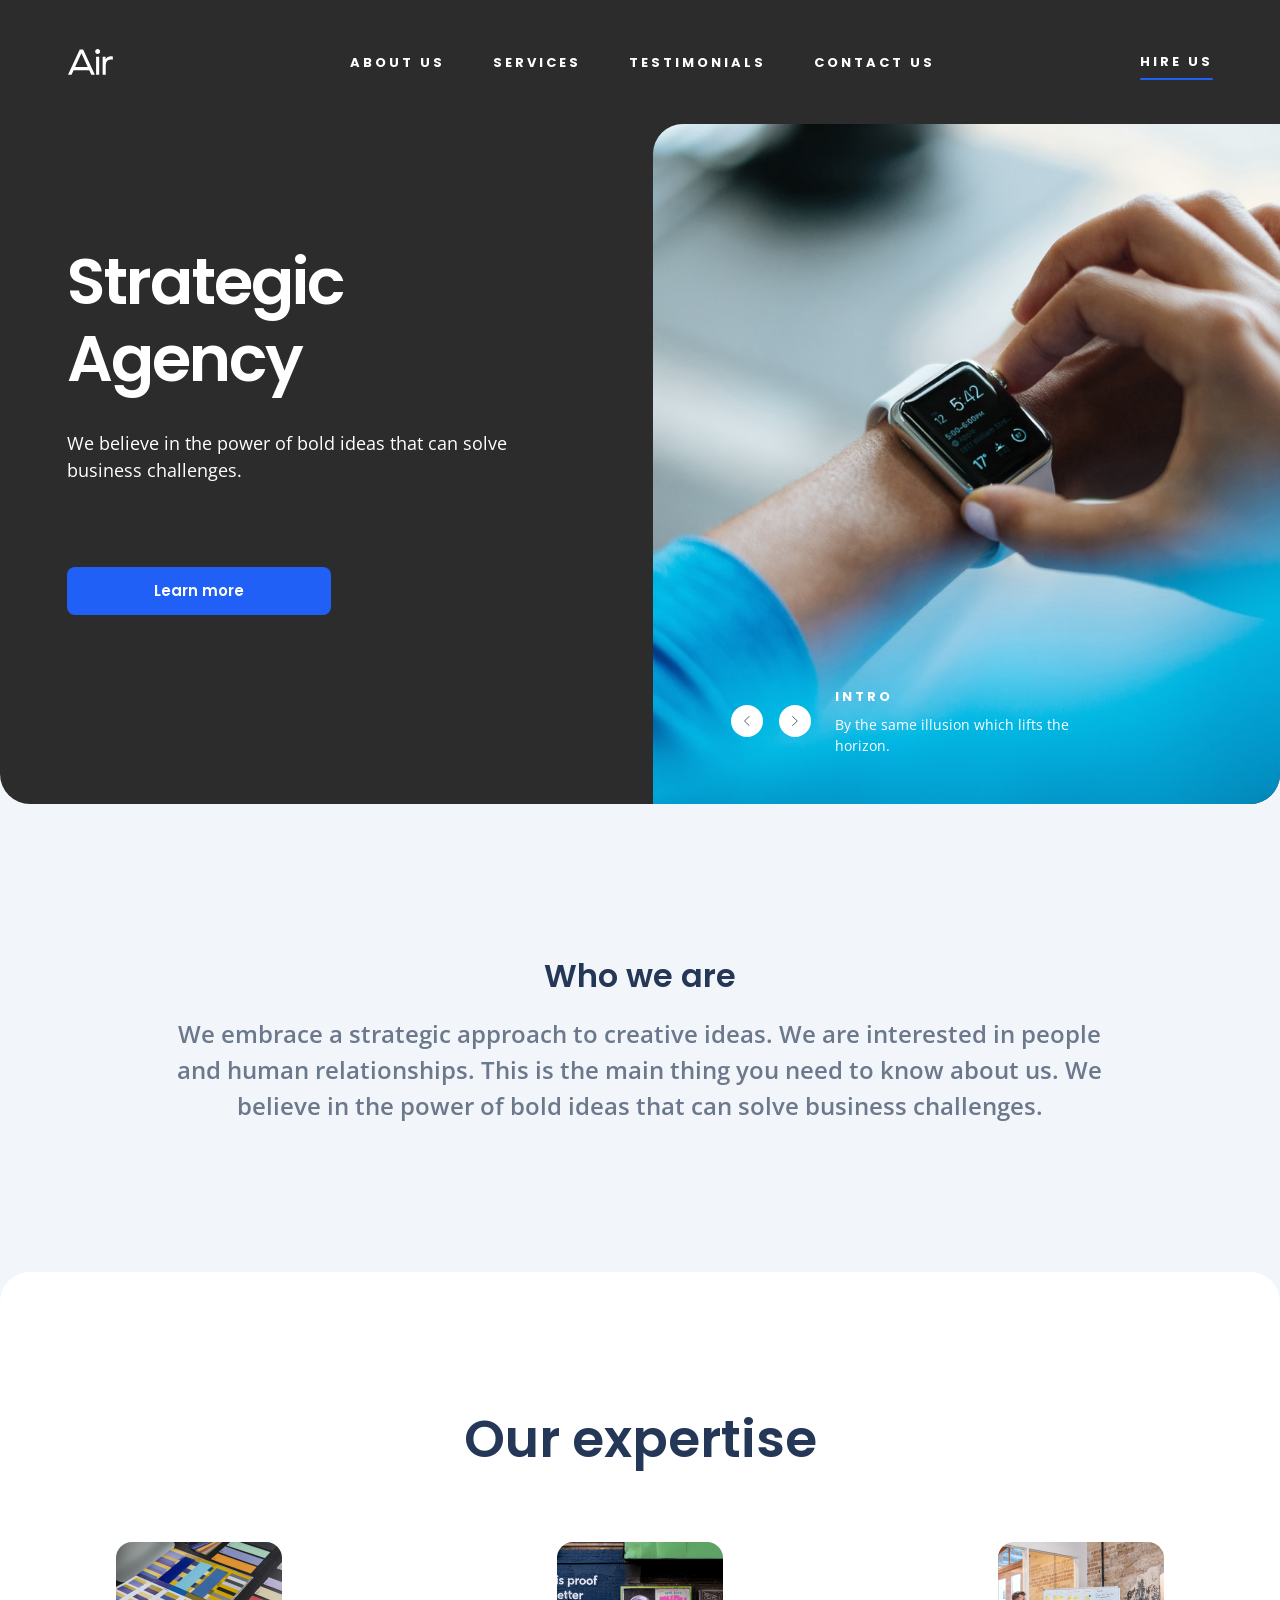
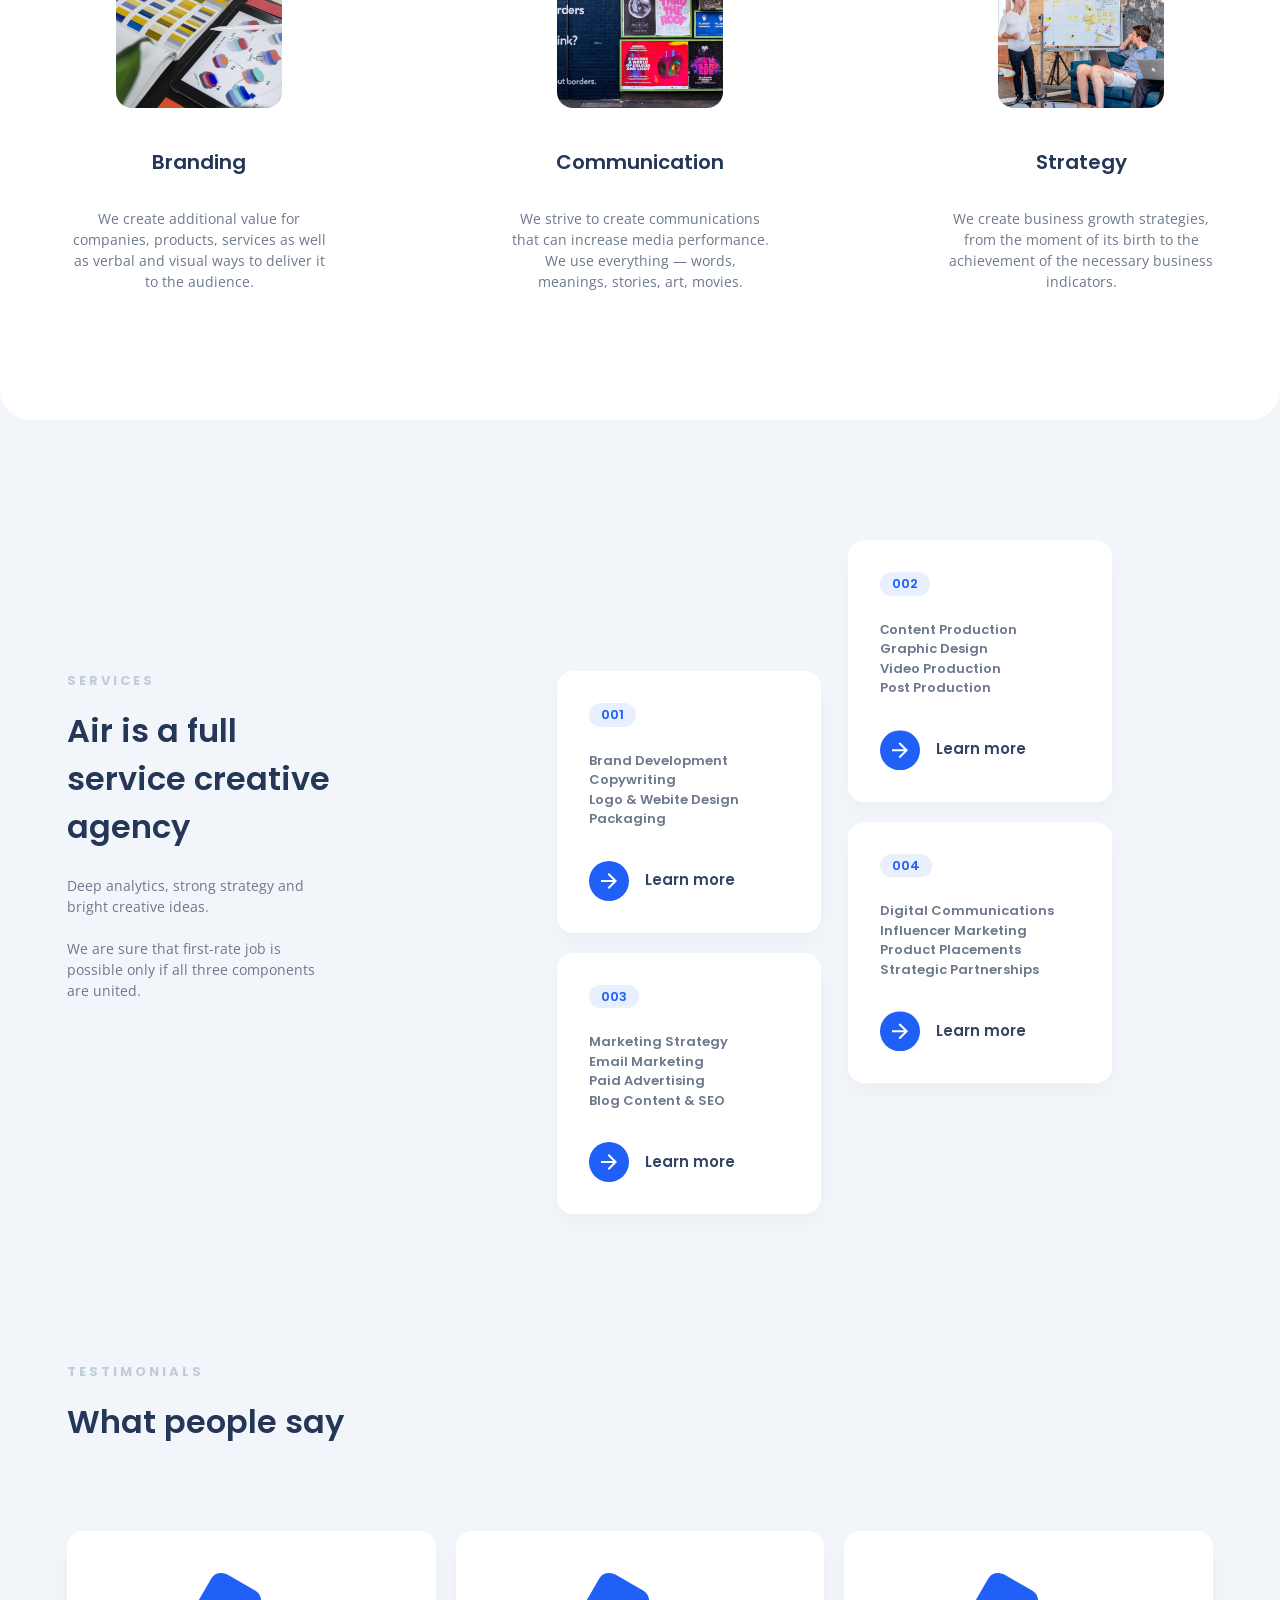
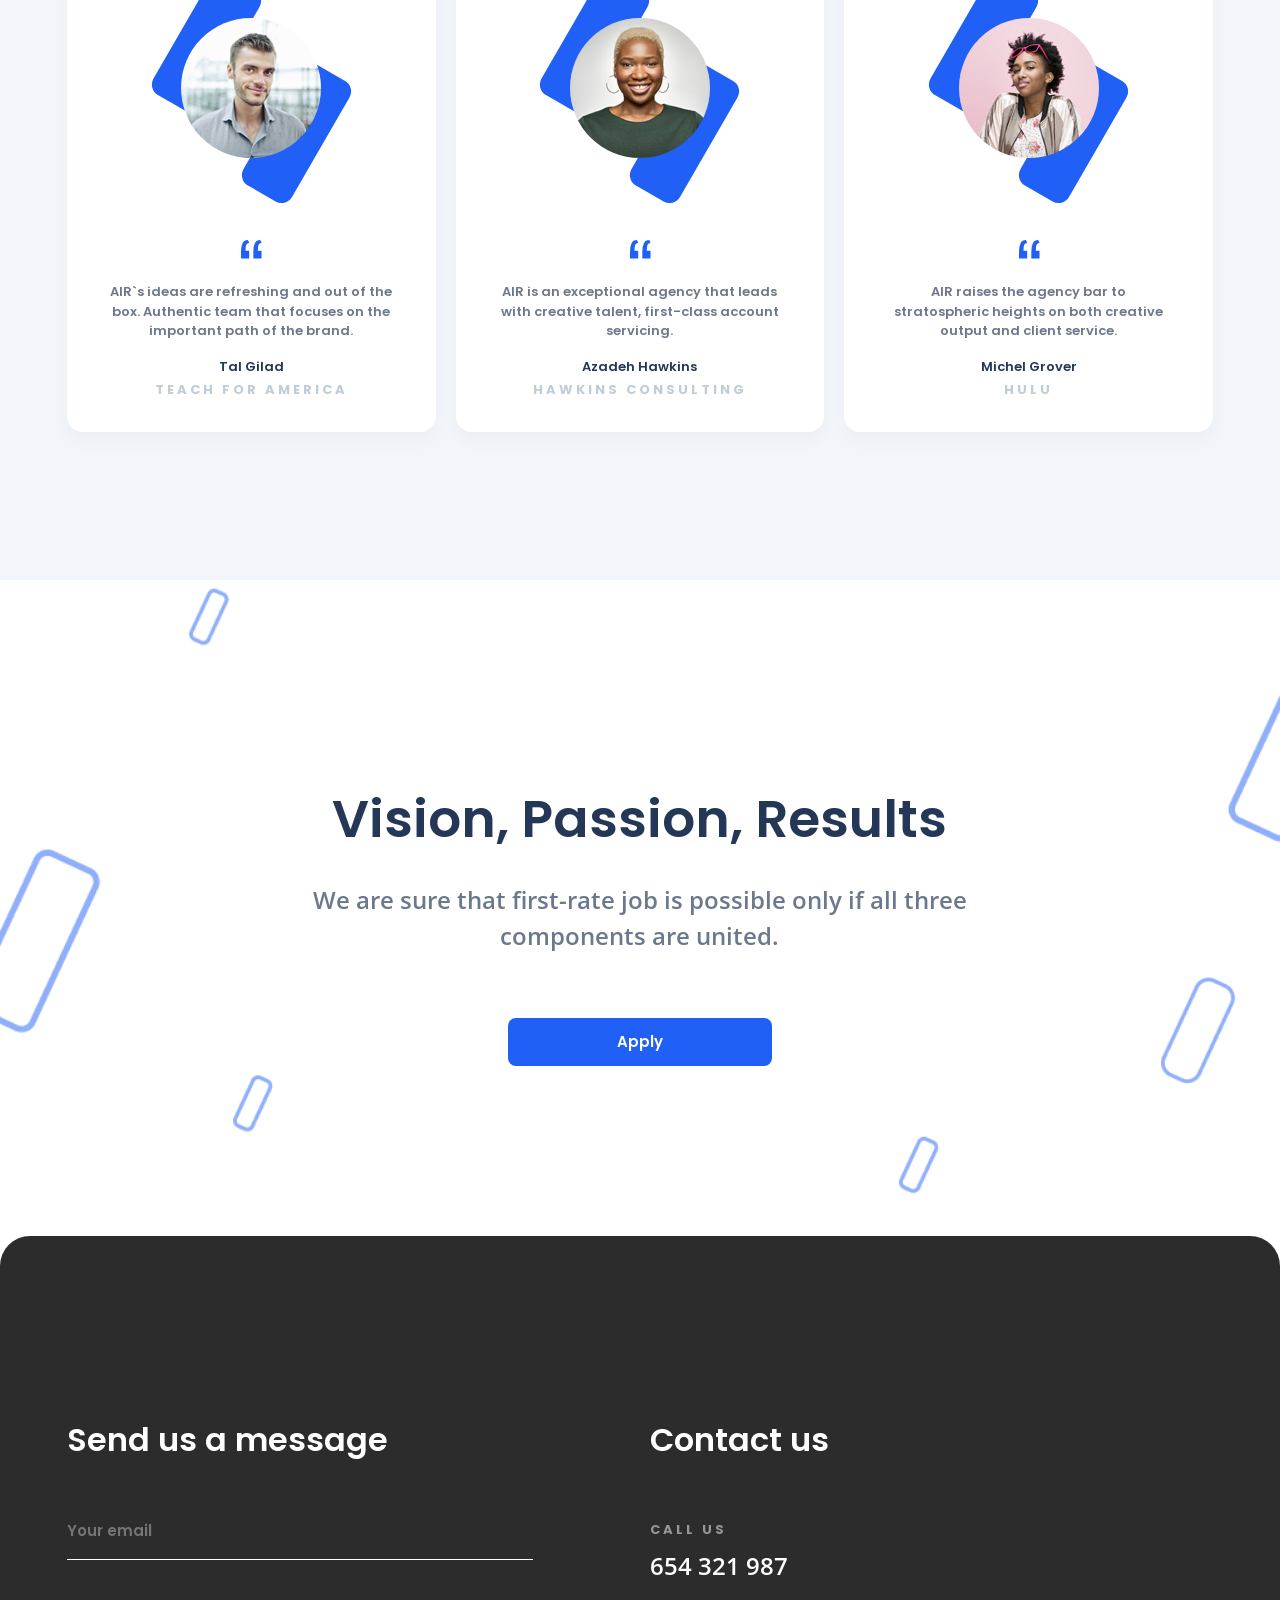
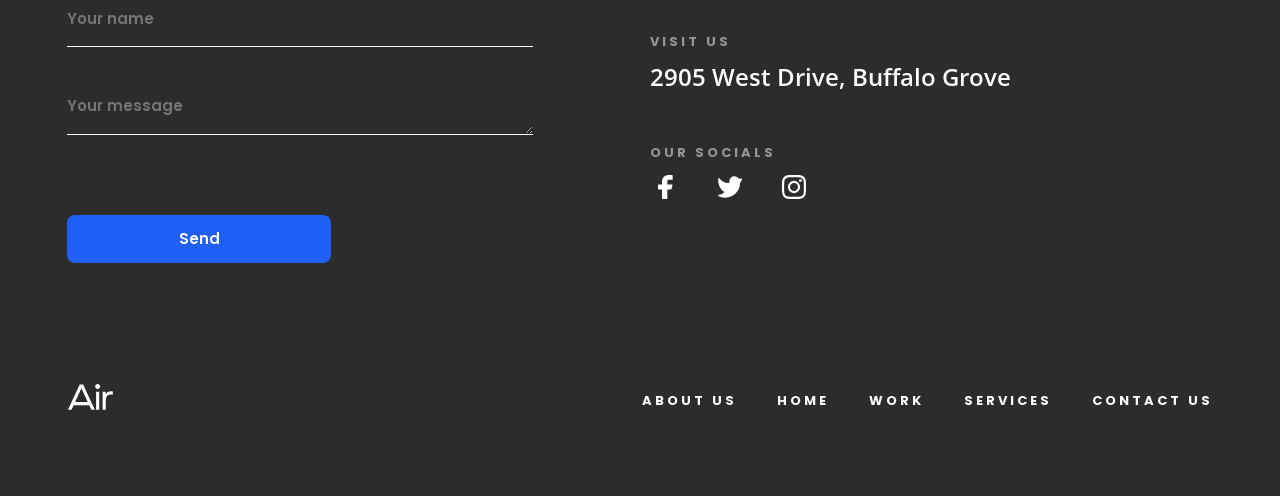
<file: index.html>
<!doctype html><html lang="en"><head><meta charset="utf-8"><meta name="viewport" content="width=device-width, initial-scale=1.0"><title>Agency Air</title><link rel="stylesheet" href="index.7191128a.css"><link rel="icon shortcut" href="logo.c67830e2.svg" type="image/x-icon"><script src="index.7d84f912.js" defer></script></head><body class="page"> <header class="header page__header" id="top"> <div class="_container"> <div class="top-bar"> <div class="top-bar__logo-menu-wrapper"> <a href="#top" class="top-bar__link"> <svg fill="none" class="logo top-bar__logo"><path fill="currentColor" d="m8.128 18.964 6.3-13.608 6.3 13.608zm14.112 3.24 2.052 4.428h3.564L16.12 1.432h-3.384L1 26.632h3.564l2.052-4.428zM28.203 3.448c0 .72.216 1.296.684 1.764s1.043.684 1.764.684c.683 0 1.26-.216 1.728-.684s.72-1.044.72-1.764c0-.684-.252-1.26-.72-1.728A2.36 2.36 0 0 0 30.65 1c-.72 0-1.296.252-1.764.72s-.684 1.044-.684 1.728m3.996 5.184h-3.096v18h3.096zM38.618 11.332v-2.7H35.63v18h3.096v-8.388c0-1.008.072-1.908.252-2.772q.216-1.242.864-2.16a4.4 4.4 0 0 1 1.656-1.368c.648-.324 1.512-.504 2.52-.504.324 0 .612.036.9.072s.576.072.9.144V8.38l-.864-.108a8 8 0 0 0-.9-.072c-1.296 0-2.376.288-3.276.828s-1.62 1.296-2.16 2.304"/></svg> </a> <a href="#menu" class="top-bar__link"> <svg fill="none" class="top-bar__menu-icon"><path fill="currentColor" d="M21 16H3v-2h18zm0-6H3V8h18z"/></svg> </a> </div> <nav class="nav top-bar__nav"> <ul class="nav__list"> <li class="nav__item"> <a href="#about-us" class="nav__link"> About us </a> </li> <li class="nav__item"> <a href="#services" class="nav__link"> Services </a> </li> <li class="nav__item"> <a href="#testimonials" class="nav__link"> Testimonials </a> </li> <li class="nav__item"> <a href="#contact-us" class="nav__link"> Contact Us </a> </li> </ul> </nav> <a href="#contact-us" class="top-bar__hire-us top-bar__link top-bar__link--underline" id="hire-us"> Hire us </a> </div> </div> </header> <div class="page__menu-overlay" id="menu-overlay"></div> <aside class="menu page__menu" id="menu"> <div class="_container"> <div class="menu__content"> <div class="menu__top-bar top-bar"> <div class="top-bar__logo-menu-wrapper"> <a href="#top" class="top-bar__link"> <svg fill="none" class="logo top-bar__logo"><path fill="currentColor" d="m8.128 18.964 6.3-13.608 6.3 13.608zm14.112 3.24 2.052 4.428h3.564L16.12 1.432h-3.384L1 26.632h3.564l2.052-4.428zM28.203 3.448c0 .72.216 1.296.684 1.764s1.043.684 1.764.684c.683 0 1.26-.216 1.728-.684s.72-1.044.72-1.764c0-.684-.252-1.26-.72-1.728A2.36 2.36 0 0 0 30.65 1c-.72 0-1.296.252-1.764.72s-.684 1.044-.684 1.728m3.996 5.184h-3.096v18h3.096zM38.618 11.332v-2.7H35.63v18h3.096v-8.388c0-1.008.072-1.908.252-2.772q.216-1.242.864-2.16a4.4 4.4 0 0 1 1.656-1.368c.648-.324 1.512-.504 2.52-.504.324 0 .612.036.9.072s.576.072.9.144V8.38l-.864-.108a8 8 0 0 0-.9-.072c-1.296 0-2.376.288-3.276.828s-1.62 1.296-2.16 2.304"/></svg> </a> <a href="#" class="top-bar__link"> <svg fill="none" class="top-bar__menu-icon"><path fill="currentColor" d="m12 10.586 4.95-4.95 1.414 1.414-4.95 4.95 4.95 4.95-1.414 1.414-4.95-4.95-4.95 4.95-1.414-1.414 4.95-4.95-4.95-4.95L7.05 5.636z"/></svg> </a> </div> <a href="#contact-us" class="top-bar__link top-bar__link--underline"> Hire us </a> </div> <nav class="menu__nav nav nav--menu"> <ul class="nav__list"> <li class="nav__item"> <a href="#about-us" class="nav__link"> About us </a> </li> <li class="nav__item"> <a href="#services" class="nav__link"> Services </a> </li> <li class="nav__item"> <a href="#testimonials" class="nav__link"> Testimonials </a> </li> <li class="nav__item"> <a href="#contact-us" class="nav__link"> Contact Us </a> </li> </ul> </nav> </div> </div> </aside> <main class="main-block page__main-block"> <section class="hero main-block__hero"> <div class="_container"> <div class="hero__content"> <h1 class="elm-anim elm-anim--left hero__title"> Strategic Agency </h1> <p class="elm-anim elm-anim--left hero__description"> We believe in the power of bold ideas that can solve business challenges. </p> <a href="#expertise" class="button elm-anim elm-anim--down hero__button"> Learn more </a> </div> </div> <div class="elm-anim elm-anim--right hero__slider slider"> <ul class="slider__list"> <li class="slider__item"> <img src="slide-img-1.2c12cbc4.jpg" alt="wristwatches" class="slider__img"> </li> <li class="slider__item"> <img src="slide-img-2.93794698.jpg" alt="headphones" class="slider__img"> </li> <li class="slider__item"> <img src="slide-img-3.101d5481.jpg" alt="laptop" class="slider__img"> </li> </ul> <div class="slider__content"> <div class="slider__buttons"> <button class="slider__button slider__button--prev"></button> <button class="slider__button slider__button--next"></button> </div> <div class="slider__description"> <h5>Intro</h5> <p> By the same illusion which lifts the <br> horizon. </p> </div> </div> </div> </section> <section class="about-us main-block__about-us" id="about-us"> <div class="_container"> <div class="about-us__content"> <h3 class="about-us__title elm-anim elm-anim--down">Who we are</h3> <p class="about-us__description elm-anim elm-anim--down"> We embrace a strategic approach to creative ideas. We are interested in people and human relationships. This is the main thing you need to know about us. We believe in the power of bold ideas that can solve business challenges. </p> </div> </div> </section> <section class="expertise main-block__expertise" id="expertise"> <div class="_container"> <div class="expertise__content"> <h2 class="elm-anim elm-anim--down expertise__title"> Our expertise </h2> <div class="expertise__cards"> <article class="elm-anim elm-anim--left expertise-card"> <img src="expertise-img-1.4369e85d.png" alt="Branding" class="expertise-card__img"> <h4 class="expertise-card__title">Branding</h4> <p class="expertise-card__description"> We create additional value for companies, products, services as well as verbal and visual ways to deliver it to the audience. </p> </article> <article class="elm-anim elm-anim--down expertise-card"> <img src="expertise-img-2.f569af17.png" alt="Communication" class="expertise-card__img"> <h4 class="expertise-card__title">Communication</h4> <p class="expertise-card__description"> We strive to create communications that can increase media performance. We use everything — words, meanings, stories, art, movies. </p> </article> <article class="elm-anim elm-anim--right expertise-card"> <img src="expertise-img-3.45efb51c.png" alt="Strategy" class="expertise-card__img"> <h4 class="expertise-card__title">Strategy</h4> <p class="expertise-card__description"> We create business growth strategies, from the moment of its birth to the achievement of the necessary business indicators. </p> </article> </div> </div> </div> </section> <section class="main-block__services services" id="services"> <div class="_container"> <div class="services__content"> <div class="services__info"> <h5 class="elm-anim elm-anim--left services__intro">Services</h5> <h3 class="elm-anim elm-anim--left services__title"> Air is a full service creative agency </h3> <p class="elm-anim elm-anim--left services__description"> Deep analytics, strong strategy and bright creative ideas. <br> <br> We are sure that first-rate job is possible only if all three components are united. </p> </div> <div class="elm-anim elm-anim--right services__cards"> <article class="services-card"> <span class="services-card__number">001</span> <ul class="services-card__list"> <li class="services-card__item">Brand Development</li> <li class="services-card__item">Copywriting</li> <li class="services-card__item">Logo & Webite Design</li> <li class="services-card__item">Packaging</li> </ul> <a href="#!" class="services-card__link"> Learn more </a> </article> <article class="services-card services-card--up"> <span class="services-card__number">002</span> <ul class="services-card__list"> <li class="services-card__item">Сontent Production</li> <li class="services-card__item">Graphic Design</li> <li class="services-card__item">Video Production</li> <li class="services-card__item">Post Production</li> </ul> <a href="#!" class="services-card__link"> Learn more </a> </article> <article class="services-card"> <span class="services-card__number">003</span> <ul class="services-card__list"> <li class="services-card__item">Marketing Strategy</li> <li class="services-card__item">Email Marketing</li> <li class="services-card__item">Paid Advertising</li> <li class="services-card__item">Blog Content & SEO</li> </ul> <a href="#!" class="services-card__link"> Learn more </a> </article> <article class="services-card services-card--up"> <span class="services-card__number">004</span> <ul class="services-card__list"> <li class="services-card__item">Digital Communications</li> <li class="services-card__item">Influencer Marketing</li> <li class="services-card__item">Product Placements</li> <li class="services-card__item">Strategic Partnerships</li> </ul> <a href="#!" class="services-card__link"> Learn more </a> </article> </div> </div> </div> </section> <section class="main-block__testimonials testimonials" id="testimonials"> <div class="_container"> <div class="testimonials__content"> <div class="testimonials__info"> <h5 class="elm-anim elm-anim--left testimonials__intro"> Testimonials </h5> <h3 class="elm-anim elm-anim--left testimonials__title"> <span>What</span> <span>people say</span> </h3> </div> <div class="testimonials__cards"> <article class="elm-anim elm-anim--left testimonials-card"> <div class="testimonials-card__img-container"> <img src="testimonial-ava-1.4d6acbcb.jpg" alt="Tal Gilad" class="testimonials-card__img"> </div> <p class="testimonials-card__comment"> AIR`s ideas are refreshing and out of the box. Authentic team that focuses on the important path of the brand. </p> <p class="testimonials-card__person">Tal Gilad</p> <p class="testimonials-card__company">Teach for America</p> </article> <article class="elm-anim elm-anim--down testimonials-card"> <div class="testimonials-card__img-container"> <img src="testimonial-ava-2.95f500db.jpg" alt="Azadeh Hawkins" class="testimonials-card__img"> </div> <p class="testimonials-card__comment"> AIR is an exceptional agency that leads with creative talent, first-class account servicing. </p> <p class="testimonials-card__person">Azadeh Hawkins</p> <p class="testimonials-card__company">Hawkins Consulting</p> </article> <article class="elm-anim elm-anim--right testimonials-card"> <div class="testimonials-card__img-container"> <img src="testimonial-ava-3.420c4d60.jpg" alt="Michel Grover" class="testimonials-card__img"> </div> <p class="testimonials-card__comment"> AIR raises the agency bar to stratospheric heights on both creative output and client service. </p> <p class="testimonials-card__person">Michel Grover</p> <p class="testimonials-card__company">Hulu</p> </article> </div> </div> </div> </section> <section class="main-block__vision vision"> <div class="_container"> <div class="vision__content"> <h2 class="elm-anim elm-anim--left vision__title"> Vision, Passion, Results </h2> <p class="elm-anim elm-anim--right vision__description"> We are sure that first-rate job is possible only if all three components are united. </p> <a href="#contact-us" class="button elm-anim elm-anim--down vision__button"> Apply </a> </div> </div> </section> </main> <footer class="footer page__footer"> <div class="_container"> <div class="footer__content"> <section class="elm-anim elm-anim--left footer__send-message send-message"> <h3 class="send-message__title">Send us a message</h3> <form action="#" class="form send-message__form"> <div class="form__inputs-wrapper"> <input type="email" class="form__input" placeholder="Your email" required> <input type="text" class="form__input" placeholder="Your name" required> <textarea name="message" rows="1" class="form__input form__input--textarea" placeholder="Your message" required></textarea> </div> <button type="submit" class="button elm-anim elm-anim--down form__button"> Send </button> </form> </section> <section class="contact-us elm-anim elm-anim--right footer__contact-us" id="contact-us"> <h3 class="contact-us__title">Contact us</h3> <div class="contact-us__info"> <div class="contact-us__info-block"> <h5 class="contact-us__intro">Call us</h5> <a href="tel:654321987" class="contact-us__link"> 654 321 987 </a> </div> <div class="contact-us__info-block"> <h5 class="contact-us__intro">Visit us</h5> <a href="https://g.co/kgs/Qz5FBYo" class="contact-us__link" target="_blank"> 2905 West Drive, Buffalo Grove </a> </div> <div class="contact-us__info-block"> <h5 class="contact-us__intro">our socials</h5> <div class="contact-us__socials"> <a href="https://www.facebook.com/" class="contact-us__link" target="_blank"> <svg fill="none" class="contact-us__icon"><path fill="currentColor" d="M22.667 4.667A.667.667 0 0 0 22 4h-3.333A6.36 6.36 0 0 0 12 10v3.6H8.667a.667.667 0 0 0-.667.667v3.466a.667.667 0 0 0 .667.667H12v8.933a.666.666 0 0 0 .667.667h4a.667.667 0 0 0 .666-.667V18.4h3.494a.67.67 0 0 0 .653-.493l.96-3.467a.667.667 0 0 0-.64-.84h-4.467V10a1.334 1.334 0 0 1 1.334-1.2H22a.667.667 0 0 0 .667-.667z"/></svg> </a> <a href="https://x.com/" class="contact-us__link" target="_blank"> <svg fill="none" class="contact-us__icon"><path fill="currentColor" d="M10.772 26.667A14.76 14.76 0 0 0 26.026 12a10.8 10.8 0 0 0 1.973-3.786.587.587 0 0 0-.827-.68 2.51 2.51 0 0 1-2.88-.507 5.187 5.187 0 0 0-7.44-.227A5.51 5.51 0 0 0 15.32 12c-4.467.267-7.533-1.853-9.987-4.76a.573.573 0 0 0-1 .32 12.91 12.91 0 0 0 6.134 13.4A8.97 8.97 0 0 1 4.506 24a.6.6 0 0 0-.187 1.12 14.7 14.7 0 0 0 6.453 1.547"/></svg> </a> <a href="https://www.instagram.com/" class="contact-us__link" target="_blank"> <svg fill="none" class="contact-us__icon"><path fill="currentColor" d="M16.003 9.847A6.143 6.143 0 0 0 9.85 16a6.143 6.143 0 0 0 6.152 6.153A6.143 6.143 0 0 0 22.155 16a6.143 6.143 0 0 0-6.152-6.153m0 10.153c-2.2 0-4-1.794-4-4s1.794-4 4-4 4 1.794 4 4-1.8 4-4 4M23.84 9.595c0 .798-.642 1.435-1.435 1.435a1.435 1.435 0 1 1 1.435-1.435m4.075 1.457c-.091-1.923-.53-3.626-1.939-5.029-1.402-1.403-3.105-1.842-5.027-1.939-1.981-.112-7.919-.112-9.9 0-1.917.091-3.62.53-5.027 1.934C4.614 7.42 4.18 9.124 4.084 11.046c-.112 1.982-.112 7.92 0 9.902.091 1.923.53 3.626 1.939 5.029 1.408 1.403 3.105 1.842 5.027 1.939 1.981.112 7.919.112 9.9 0 1.922-.091 3.625-.53 5.028-1.939 1.402-1.403 1.841-3.106 1.938-5.029.112-1.981.112-7.915 0-9.896m-2.56 12.022a4.05 4.05 0 0 1-2.28 2.282c-1.58.626-5.328.482-7.073.482s-5.499.139-7.073-.482a4.05 4.05 0 0 1-2.281-2.282c-.626-1.58-.482-5.328-.482-7.074s-.14-5.5.482-7.074a4.05 4.05 0 0 1 2.28-2.282c1.58-.626 5.328-.482 7.074-.482s5.498-.139 7.073.482a4.05 4.05 0 0 1 2.28 2.282c.627 1.58.482 5.328.482 7.074s.145 5.5-.482 7.074"/></svg> </a> </div> </div> </div> </section> <div class="bottom-bar elm-anim elm-anim--down footer__bottom-bar"> <a href="#top" class="bottom-bar__link"> <svg fill="none" class="bottom-bar__logo logo"><path fill="currentColor" d="m8.128 18.964 6.3-13.608 6.3 13.608zm14.112 3.24 2.052 4.428h3.564L16.12 1.432h-3.384L1 26.632h3.564l2.052-4.428zM28.203 3.448c0 .72.216 1.296.684 1.764s1.043.684 1.764.684c.683 0 1.26-.216 1.728-.684s.72-1.044.72-1.764c0-.684-.252-1.26-.72-1.728A2.36 2.36 0 0 0 30.65 1c-.72 0-1.296.252-1.764.72s-.684 1.044-.684 1.728m3.996 5.184h-3.096v18h3.096zM38.618 11.332v-2.7H35.63v18h3.096v-8.388c0-1.008.072-1.908.252-2.772q.216-1.242.864-2.16a4.4 4.4 0 0 1 1.656-1.368c.648-.324 1.512-.504 2.52-.504.324 0 .612.036.9.072s.576.072.9.144V8.38l-.864-.108a8 8 0 0 0-.9-.072c-1.296 0-2.376.288-3.276.828s-1.62 1.296-2.16 2.304"/></svg> </a> <nav class="bottom-bar__nav nav nav--footer"> <ul class="nav__list"> <li class="nav__item"> <a href="#about-us" class="nav__link"> About us </a> </li> <li class="nav__item"> <a href="#top" class="nav__link"> Home </a> </li> <li class="nav__item"> <a href="#work" class="nav__link"> Work </a> </li> <li class="nav__item"> <a href="#services" class="nav__link"> Services </a> </li> <li class="nav__item"> <a href="#contact-us" class="nav__link"> Contact Us </a> </li> </ul> </nav> </div> </div> </div> </footer> </body></html>
</file>
<file: index.7191128a.css>
@import "https://fonts.googleapis.com/css?family=Open+Sans:regular,600";@import "https://fonts.googleapis.com/css?family=Poppins:600,700";html,body,div,span,applet,object,iframe,h1,h2,h3,h4,h5,h6,p,blockquote,button,pre,a,abbr,acronym,address,big,cite,code,del,dfn,em,img,ins,kbd,q,s,samp,small,strike,strong,sub,sup,tt,var,b,u,i,center,dl,dt,dd,ol,ul,li,fieldset,form,label,legend,table,caption,tbody,tfoot,thead,tr,th,td,article,aside,canvas,details,embed,figure,figcaption,footer,header,hgroup,menu,nav,output,ruby,section,summary,time,input,textarea,mark,audio,video{vertical-align:baseline;color:inherit;font:inherit;border:0;margin:0;padding:0;font-size:100%;text-decoration:none}button{cursor:pointer;border:none}img{vertical-align:top}input,textarea{border:none;outline:none}article,aside,details,figcaption,figure,footer,header,hgroup,menu,nav,section{display:block}body{line-height:1}ol,ul{list-style:none}blockquote,q{quotes:none}blockquote:before,blockquote:after,q:before,q:after{content:"";content:none}table{border-collapse:collapse;border-spacing:0}.testimonials-card__img-container,.button,.nav__list,.top-bar__link,.top-bar__logo-menu-wrapper,.testimonials-card__comment,.testimonials-card,.expertise-card,.expertise__content{justify-content:center;align-items:center;display:flex}.testimonials-card__comment,.testimonials-card,.expertise-card,.expertise__content{flex-direction:column}.contact-us__intro,.testimonials-card__company,.testimonials__intro,.services__intro,.slider__description h5,.nav__link,.top-bar__link{letter-spacing:3px;text-transform:uppercase;font-family:Poppins,sans-serif;font-size:13px;font-weight:700;line-height:1.5}.form__input,.services-card__link,.button{font-family:Poppins,sans-serif;font-size:15px;font-weight:600;line-height:1.5}.testimonials-card__person,.testimonials-card__comment,.services-card__item,.services-card__number{font-family:Poppins,sans-serif;font-size:13px;font-weight:600;line-height:1.5}.vision__description,.about-us__description{text-align:center;font-size:22px;font-weight:600;line-height:1.5}@media (width>=640px){.vision__description,.about-us__description{font-size:24px}}.testimonials-card,.services-card{background:#fff;border-radius:16px;box-shadow:0 9px 18px #25293108}.contact-us__link:active,.services-card__link:active:before,.slider__button:active,.nav__link:active,.logo:active,.top-bar__link:active{filter:brightness(.8)}.elm-anim{opacity:0;transition:all .6s .1s}.elm-anim--left{transform:translate(-25%)}.elm-anim--right{transform:translate(25%)}.elm-anim--down{transform:translateY(10%)}.elm-anim--duration-s{transition-duration:.3s}.elm-anim--duration-m{transition-duration:.6s}.elm-anim--duration-l{transition-duration:1s}.elm-anim--delay-s{transition-delay:.1s}.elm-anim--delay-m{transition-delay:.3s}.elm-anim--delay-l{transition-delay:.5s}.elm-anim.elm-show{opacity:1;transform:translate(0)}html{font-size:14px}body{color:#6c788b;font-family:Open Sans,sans-serif;line-height:1.5}h1,h2,h3,h4,h5,h6{color:#253757;font-family:Poppins,sans-serif;font-weight:600}h1{letter-spacing:-2px;font-size:52px;line-height:1.2}@media (width>=640px){h1{font-size:64px}}h2{font-size:44px;line-height:1.2}@media (width>=640px){h2{font-size:52px;line-height:1.5}}h3{font-size:32px;line-height:1.5}h4{font-size:20px;line-height:1.4}._container{max-width:1146px;margin-inline:auto;padding-inline:20px}@media (width>=640px){._container{padding-inline:41px}}@media (width>=1024px){._container{padding-inline:54px}}.page{background-color:#f2f6fa;overflow-x:hidden}.page__header{padding-bottom:28px}@media (width>=640px){.page__header{padding-bottom:36px}}@media (width>=1024px){.page__header{padding-bottom:0}}.page__menu-overlay{visibility:hidden;opacity:0;z-index:99;background-color:#00000080;width:100%;height:100vh;transition:opacity .3s ease-in-out,visibility .3s ease-in-out;position:fixed;top:0;left:0}.page__menu{opacity:0;z-index:101;pointer-events:none;background-color:#2c2c2c;width:100%;height:100vh;transition:transform .3s ease-in-out,opacity .3s ease-in-out;position:fixed;top:0;left:0;transform:translate(-100%)}.page__menu:target{opacity:1;pointer-events:all;transform:translate(0)}@media (width>=640px){.page__menu{width:320px}}.page__main-block{margin-bottom:120px}@media (width>=640px){.page__main-block{margin-bottom:0}}.page:has(.page__menu:target){overflow:hidden}.page:has(.page__menu:target) .page__menu-overlay{visibility:visible;opacity:1}.page:has(.page__menu:target) .top-bar>.top-bar__hire-us{visibility:hidden;opacity:0}.header{background-color:#2c2c2c}.top-bar{color:#fff;justify-content:space-between;align-items:center;padding-block:20px;display:flex}@media (width>=1024px){.top-bar{padding-block:48px}}.top-bar__logo-menu-wrapper{column-gap:32px}.top-bar__link{transition:all .3s ease-in-out}.top-bar__link:hover{color:#2060f6}.top-bar__link--underline{position:relative}.top-bar__link--underline:after{content:"";background-color:#2060f6;border-radius:4px;width:100%;height:2px;position:absolute;bottom:-8px;left:0}.top-bar__menu-icon{width:24px;height:24px}@media (width>=1024px){.top-bar__menu-icon{display:none}}.top-bar__nav{display:none}@media (width>=1024px){.top-bar__nav{display:block}}.logo{width:46px;height:28px;transition:all .3s ease-in-out}.logo:hover{color:#2060f6}.nav__list{column-gap:48px}.nav__link{color:#fff;transition:all .3s ease-in-out;position:relative}.nav__link:after{content:"";background-color:#2060f6;border-radius:4px;width:0;height:2px;transition:width .3s ease-in-out;position:absolute;bottom:-8px;left:0}.nav__link:hover:after{width:100%}.nav__link:hover{color:#2060f6}.nav--footer .nav__list{flex-direction:column;align-items:flex-start;row-gap:24px;display:flex}@media (width>=640px){.nav--footer .nav__list{flex-direction:row;justify-content:flex-start;column-gap:40px}}.nav--menu .nav__list{flex-direction:column;align-items:flex-start;row-gap:48px;display:flex}.menu__content{flex-direction:column;row-gap:48px;display:flex}@media (width>=640px){.menu__content{row-gap:56px}}.button{color:#fff;background-color:#2060f6;border-radius:8px;width:100%;padding-block:13px;transition:all .3s ease-in-out}.button:hover{transform:scale(1.03)}@media (width>=640px){.button{max-width:264px}}.button:active{transform:scale(.99);box-shadow:inset 0 0 7px #2c2c2c}.slider{border-radius:30px;width:100%;height:390px;position:relative;overflow:hidden}@media (width>=1024px){.slider{width:49%}}@media (width>=1600px){.slider{width:43%}}@media (width>=2560px){.slider{width:46%}}@media (width>=1024px){.slider{border-radius:30px 0;height:680px;position:absolute;top:0;right:0}}.slider__list{height:100%;transition:transform .5s;display:flex}.slider__item{min-width:100%;height:100%}.slider__img{object-fit:cover;width:100%;height:100%;display:block}.slider__content{flex-direction:column;gap:16px 24px;display:flex;position:absolute;bottom:24px;left:20px}@media (width>=640px){.slider__content{bottom:32px}}@media (width>=1024px){.slider__content{bottom:48px}}@media (width>=640px){.slider__content{left:41px}}@media (width>=1024px){.slider__content{left:78px}}@media (width>=1600px){.slider__content{left:48px}}@media (width>=1024px){.slider__content{flex-direction:row;align-items:center}}.slider__buttons{column-gap:16px;display:flex}.slider__button{background-color:#fff;background-position:50%;background-repeat:no-repeat;background-size:6px;border-radius:50%;width:32px;height:32px;transition:all .3s ease-in-out}.slider__button:hover{transform:scale(1.1)}.slider__button--prev{background-image:url(arrow-left.79677e7f.svg)}.slider__button--next{background-image:url(arrow-right.b7b6907f.svg)}.slider__description{flex-direction:column;row-gap:8px;display:flex}.slider__description h5,.slider__description p{color:#fff}.main-block__hero{margin-bottom:120px}@media (width>=640px){.main-block__hero{margin-bottom:148px}}.main-block__about-us{margin-bottom:120px}@media (width>=640px){.main-block__about-us{margin-bottom:148px}}.main-block__expertise{margin-bottom:120px}@media (width>=640px){.main-block__expertise{margin-bottom:148px}}@media (width>=1024px){.main-block__expertise{margin-bottom:251px}}.main-block__services{margin-bottom:120px}@media (width>=640px){.main-block__services{margin-bottom:148px}}.main-block__testimonials{margin-bottom:120px}@media (width>=640px){.main-block__testimonials{margin-bottom:148px}}.hero{background-color:#2c2c2c;border-bottom-right-radius:30px;border-bottom-left-radius:30px;position:relative}@media (width>=1024px){.hero{height:680px}}.hero__content{--columns:2;grid-template-columns:repeat(var(--columns),1fr);column-gap:20px;width:100%;display:grid}@media (width>=640px){.hero__content{--columns:6;column-gap:30px}}@media (width>=1024px){.hero__content{--columns:12;column-gap:20px}}@media (width>=1600px){.hero__content{column-gap:30px}}.hero__title{color:#fff;grid-column:1/-1;margin-bottom:32px}@media (width>=640px){.hero__title{margin-bottom:24px}}@media (width>=1024px){.hero__title{grid-area:1/span 4;margin-bottom:32px;padding-top:120px}}.hero__description{color:#fff;grid-column:span 2;margin-bottom:72px;font-size:18px}@media (width>=640px){.hero__description{margin-bottom:56px}}@media (width>=1024px){.hero__description{margin-bottom:83px}}@media (width>=640px){.hero__description{grid-column:span 4}}@media (width>=1024px){.hero__description{grid-area:2/span 5}}@media (width>=1600px){.hero__description{grid-column:span 4}}.hero__button{grid-column:1/-1;margin-bottom:48px}@media (width>=640px){.hero__button{margin-bottom:147px}}.about-us__content{--columns:2;grid-template-columns:repeat(var(--columns),1fr);place-items:center;gap:24px 20px;display:grid}@media (width>=640px){.about-us__content{--columns:6;column-gap:30px}}@media (width>=1024px){.about-us__content{--columns:12;column-gap:20px}}@media (width>=1600px){.about-us__content{column-gap:30px}}@media (width>=640px){.about-us__content{row-gap:16px}}.about-us__title{grid-column:1/-1}.about-us__description{text-align:center;grid-column:1/-1}@media (width>=1024px){.about-us__description{grid-column:2/-2}}@media (width>=1600px){.about-us__description{grid-column:3/-3}}.expertise{background-color:#fff;border-radius:30px;padding-block:72px}@media (width>=640px){.expertise{padding-block:128px}}.expertise__content{row-gap:56px}@media (width>=640px){.expertise__content{row-gap:64px}}.expertise__title{text-align:center}.expertise__cards{--columns:2;grid-template-columns:repeat(var(--columns),1fr);gap:56px 20px;display:grid}@media (width>=640px){.expertise__cards{--columns:6;column-gap:30px}}@media (width>=1024px){.expertise__cards{--columns:12;column-gap:20px}}@media (width>=1600px){.expertise__cards{column-gap:30px}}@media (width>=640px){.expertise__cards{row-gap:72px}}@media (width>=1024px){.expertise__cards{justify-content:space-between;align-items:flex-start;column-gap:137px;display:flex}}@media (width>=1024px) and (width>=640px){.expertise__cards{column-gap:177px}}.expertise-card{flex:1;grid-column:1/-1}@media (width>=640px){.expertise-card{grid-column:2/-2}}.expertise-card__img{border-radius:16px;width:166px;height:166px;margin-bottom:32px}@media (width>=1024px){.expertise-card__img{margin-bottom:40px}}.expertise-card__title{margin-bottom:32px}.expertise-card__description{text-align:center}.services__content{--columns:2;grid-template-columns:repeat(var(--columns),1fr);gap:48px 20px;display:grid}@media (width>=640px){.services__content{--columns:6;column-gap:30px}}@media (width>=1024px){.services__content{--columns:12;column-gap:20px}}@media (width>=1600px){.services__content{column-gap:30px}}@media (width>=640px){.services__content{row-gap:56px}}.services__info{grid-column:1/-1}@media (width>=640px){.services__info{grid-column:span 3}}@media (width>=1024px){.services__info{grid-column:span 3}}.services__intro{color:#c0cdd7;margin-bottom:16px}.services__title{margin-bottom:24px}@media (width>=640px){.services__title{min-width:259px}}.services__cards{--columns:2;grid-template-columns:repeat(var(--columns),1fr);grid-column:1/-1;gap:24px 20px;display:grid}@media (width>=640px){.services__cards{--columns:6;column-gap:30px}}@media (width>=1024px){.services__cards{--columns:12;column-gap:20px}}@media (width>=1600px){.services__cards{column-gap:30px}}@media (width>=640px){.services__cards{row-gap:30px}}@media (width>=1024px){.services__cards{row-gap:20px}}@media (width>=1600px){.services__cards{row-gap:30px}}@media (width>=640px){.services__cards{flex-direction:row}}@media (width>=1024px){.services__cards{grid-column:6/span 6}}.services-card{box-sizing:border-box;grid-column:1/-1;width:100%;max-width:280px;margin:0 auto;padding:32px;transition:all .3s ease-in-out}.services-card:hover{transform:translateY(-2%);box-shadow:0 15px 30px #2529311a}@media (width>=640px){.services-card{grid-column:span 3;max-width:264px;max-height:264px}}@media (width>=1024px){.services-card{grid-column:span 6;min-width:220px}}@media (width>=640px){.services-card--up{transform:translateY(-50%)}.services-card--up:hover{transform:translateY(-52%)}}.services-card__number{color:#2060f6;background-color:#2060f61a;border-radius:23px;margin-bottom:24px;padding:2px 12px;display:inline-block}.services-card__list{margin-bottom:32px}.services-card__link{color:#334563;justify-content:flex-start;align-items:center;column-gap:16px;display:flex}.services-card__link:before{content:"";background-color:#2060f6;background-image:url(arrow-right.bdf7fd7c.svg);background-position:50%;background-repeat:no-repeat;border-radius:50%;width:40px;height:40px;transition:all .3s ease-in-out}.services-card__link:hover:before{transform:scale(1.1)}.testimonials__content{flex-direction:column;row-gap:48px;display:flex}@media (width>=640px){.testimonials__content{row-gap:56px}}@media (width>=1024px){.testimonials__content{row-gap:85px}}.testimonials__intro{color:#c0cdd7;margin-bottom:16px}.testimonials__cards{--columns:2;grid-template-columns:repeat(var(--columns),1fr);gap:24px 20px;display:grid}@media (width>=640px){.testimonials__cards{--columns:6;column-gap:30px}}@media (width>=1024px){.testimonials__cards{--columns:12;column-gap:20px}}@media (width>=1600px){.testimonials__cards{column-gap:30px}}@media (width>=640px){.testimonials__cards{row-gap:30px}}@media (width>=1024px){.testimonials__cards{column-gap:20px}}@media (width>=1600px){.testimonials__cards{column-gap:30px}}.testimonials-card{grid-column:1/-1;padding:32px 42px;transition:all .3s ease-in-out}.testimonials-card:hover{transform:translateY(-2%);box-shadow:0 15px 30px #2529311a}@media (width>=1024px){.testimonials-card{grid-column:span 4}}.testimonials-card__img-container{width:196px;height:196px;margin-bottom:24px;position:relative}@media (width>=640px){.testimonials-card__img-container{width:250px;height:250px}}.testimonials-card__img-container:before,.testimonials-card__img-container:after{z-index:1;content:"";background-color:#2060f6;border-radius:12px;width:109px;height:44px;position:absolute}@media (width>=640px){.testimonials-card__img-container:before,.testimonials-card__img-container:after{width:139px;height:56px}}.testimonials-card__img-container:before{transform:rotate(120deg)translate(-12%,110%)}.testimonials-card__img-container:after{transform:rotate(120deg)translate(12%,-110%)}.testimonials-card__img{z-index:2;border-radius:50%;width:110px;height:110px;position:relative}@media (width>=640px){.testimonials-card__img{width:140px;height:140px}}.testimonials-card__comment{text-align:center;row-gap:8px;max-width:362px;margin-bottom:16px}@media (width>=640px){.testimonials-card__comment{row-gap:16px}}.testimonials-card__comment:before{content:url(quote-icon.164ed37e.svg)}.testimonials-card__person{color:#253757;margin-bottom:4px}.testimonials-card__company{color:#c0cdd7}.vision{background-color:#fff;padding-block:72px}@media (width>=640px){.vision{background-image:url(shapes-tablet.99bb12aa.png);background-position:50%;background-repeat:no-repeat;background-size:cover;padding-block:200px}}@media (width>=1024px){.vision{background-image:url(shapes.e235b751.png)}}.vision__content{--columns:2;grid-template-columns:repeat(var(--columns),1fr);column-gap:20px;display:grid}@media (width>=640px){.vision__content{--columns:6;column-gap:30px}}@media (width>=1024px){.vision__content{--columns:12;column-gap:20px}}@media (width>=1600px){.vision__content{column-gap:30px}}.vision__title{text-align:center;grid-column:1/-1;margin-bottom:24px}.vision__description{text-align:center;grid-column:1/-1;margin-bottom:56px}@media (width>=640px){.vision__description{margin-bottom:64px}}@media (width>=1024px){.vision__description{grid-column:3/-3}}.vision__button{grid-column:1/-1;margin:0 auto}.footer{background-color:#2c2c2c;border-top-left-radius:30px;border-top-right-radius:30px;padding-top:72px;padding-bottom:80px}@media (width>=640px){.footer{margin-top:-30px;padding-top:180px}}.footer__content{--columns:2;grid-template-columns:repeat(var(--columns),1fr);gap:80px 20px;display:grid}@media (width>=640px){.footer__content{--columns:6;column-gap:30px}}@media (width>=1024px){.footer__content{--columns:12;column-gap:20px}}@media (width>=1600px){.footer__content{column-gap:30px}}@media (width>=640px){.footer__content{row-gap:120px}}.footer__send-message{grid-column:1/-1}@media (width>=640px){.footer__send-message{grid-area:1/span 4}}@media (width>=1024px){.footer__send-message{grid-column:span 5}}.footer__contact-us{grid-column:1/-1}@media (width>=640px){.footer__contact-us{grid-area:2/span 4}}@media (width>=1024px){.footer__contact-us{grid-area:1/7/auto/span 5}}@media (width>=1600px){.footer__contact-us{grid-column-start:8}}.footer__bottom-bar{grid-column:1/-1}.send-message{flex-direction:column;row-gap:48px;display:flex}@media (width>=640px){.send-message{row-gap:56px}}.send-message__title{color:#fff}.form{flex-direction:column;row-gap:56px;display:flex}@media (width>=640px){.form{row-gap:80px}}.form__inputs-wrapper{flex-direction:column;row-gap:40px;display:flex}@media (width>=640px){.form__inputs-wrapper{row-gap:48px}}.form__input{color:#fff;background-color:#2c2c2c;border-bottom:1px solid #fff;width:100%;padding-bottom:16px;transition:border-color .3s ease-in-out}.form__input:hover,.form__input:focus{border-color:#2060f6}.form__input--textarea{min-width:100%;max-width:100%;min-height:min-content;max-height:6em}.contact-us{flex-direction:column;row-gap:48px;display:flex}@media (width>=640px){.contact-us{row-gap:56px}}.contact-us__title{color:#fff}.contact-us__info{flex-direction:column;row-gap:40px;display:flex}@media (width>=640px){.contact-us__info{row-gap:48px}}.contact-us__info-block{flex-direction:column;row-gap:8px;display:flex}.contact-us__intro{opacity:.5;color:#fff}.contact-us__link{color:#fff;font-size:24px;font-weight:600;transition:all .3s ease-in-out}.contact-us__link:hover{color:#2060f6}.contact-us__socials{align-items:center;column-gap:32px;display:flex}.contact-us__icon{width:32px;height:32px}.bottom-bar{flex-direction:column;row-gap:48px;display:flex}@media (width>=640px){.bottom-bar{row-gap:24px}}@media (width>=1024px){.bottom-bar{flex-direction:row;justify-content:space-between;align-items:center}}.bottom-bar__link{color:#fff}html{scroll-behavior:smooth}
/*# sourceMappingURL=index.7191128a.css.map */
</file>
